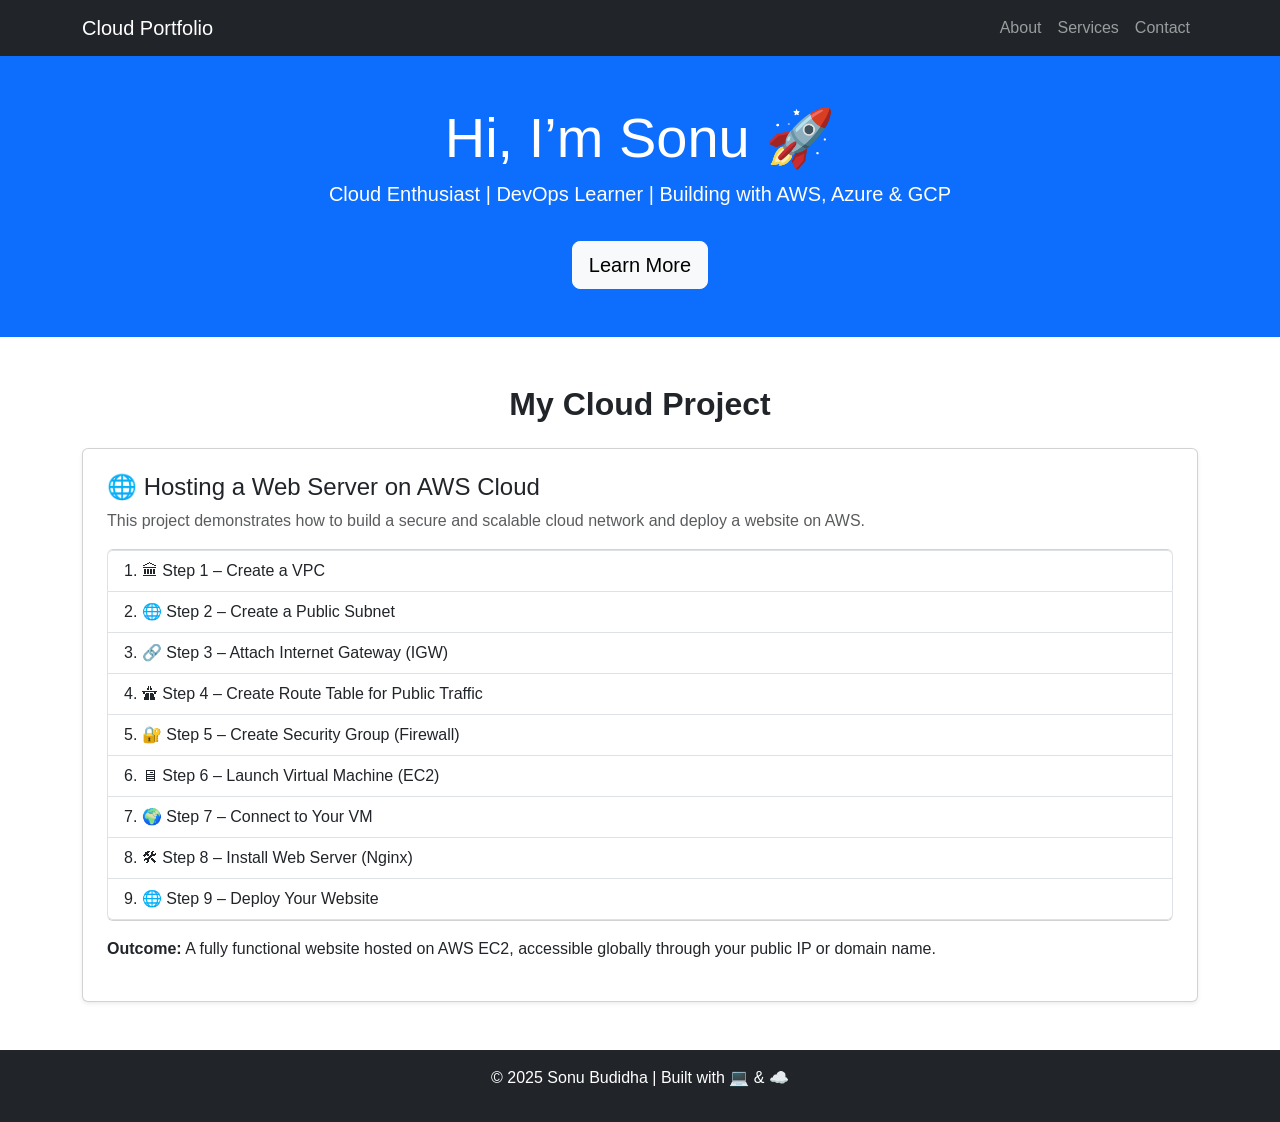
<file: Hosting_Webserver_AWS/index.html>
<!DOCTYPE html>
<html lang="en">
<head>
  <meta charset="UTF-8">
  <meta name="viewport" content="width=device-width, initial-scale=1.0">
  <title>My Cloud Portfolio</title>
  <link href="https://cdn.jsdelivr.net/npm/bootstrap@5.3.2/dist/css/bootstrap.min.css" rel="stylesheet">
  <link rel="stylesheet" href="https://cdnjs.cloudflare.com/ajax/libs/font-awesome/6.5.0/css/all.min.css">
  <link rel="stylesheet" href="style.css">
</head>
<body>
  <!-- Navbar -->
  <nav class="navbar navbar-expand-lg navbar-dark bg-dark sticky-top">
    <div class="container">
      <a class="navbar-brand" href="index.html">Cloud Portfolio</a>
      <button class="navbar-toggler" type="button" data-bs-toggle="collapse" data-bs-target="#navMenu">
        <span class="navbar-toggler-icon"></span>
      </button>
      <div class="collapse navbar-collapse" id="navMenu">
        <ul class="navbar-nav ms-auto">
          <li class="nav-item"><a class="nav-link" href="about.html">About</a></li>
          <li class="nav-item"><a class="nav-link" href="services.html">Services</a></li>
          <li class="nav-item"><a class="nav-link" href="contact.html">Contact</a></li>
        </ul>
      </div>
    </div>
  </nav>

  <!-- Hero Section -->
  <section class="text-center bg-primary text-white p-5">
    <h1 class="display-4">Hi, I’m Sonu 🚀</h1>
    <p class="lead">Cloud Enthusiast | DevOps Learner | Building with AWS, Azure & GCP</p>
    <a href="about.html" class="btn btn-light btn-lg mt-3">Learn More</a>
  </section>

  <!-- Project Section with Steps -->
  <section class="container my-5">
    <h2 class="text-center mb-4">My Cloud Project</h2>
    <div class="card shadow-sm p-4">
      <h4>🌐 Hosting a Web Server on AWS Cloud</h4>
      <p class="text-muted">This project demonstrates how to build a secure and scalable cloud network and deploy a website on AWS.</p>
      <ol class="list-group list-group-numbered">
        <li class="list-group-item">🏛 Step 1 – Create a VPC</li>
        <li class="list-group-item">🌐 Step 2 – Create a Public Subnet</li>
        <li class="list-group-item">🔗 Step 3 – Attach Internet Gateway (IGW)</li>
        <li class="list-group-item">🛣 Step 4 – Create Route Table for Public Traffic</li>
        <li class="list-group-item">🔐 Step 5 – Create Security Group (Firewall)</li>
        <li class="list-group-item">🖥 Step 6 – Launch Virtual Machine (EC2)</li>
        <li class="list-group-item">🌍 Step 7 – Connect to Your VM</li>
        <li class="list-group-item">🛠 Step 8 – Install Web Server (Nginx)</li>
        <li class="list-group-item">🌐 Step 9 – Deploy Your Website</li>
      </ol>
      <p class="mt-3"><strong>Outcome:</strong> A fully functional website hosted on AWS EC2, accessible globally through your public IP or domain name.</p>
    </div>
  </section>

  <!-- Footer -->
  <footer class="bg-dark text-white text-center py-3">
    <p>© 2025 Sonu Budidha | Built with 💻 & ☁️</p>
  </footer>

  <script src="https://cdn.jsdelivr.net/npm/bootstrap@5.3.2/dist/js/bootstrap.bundle.min.js"></script>
</body>
</html>
</file>
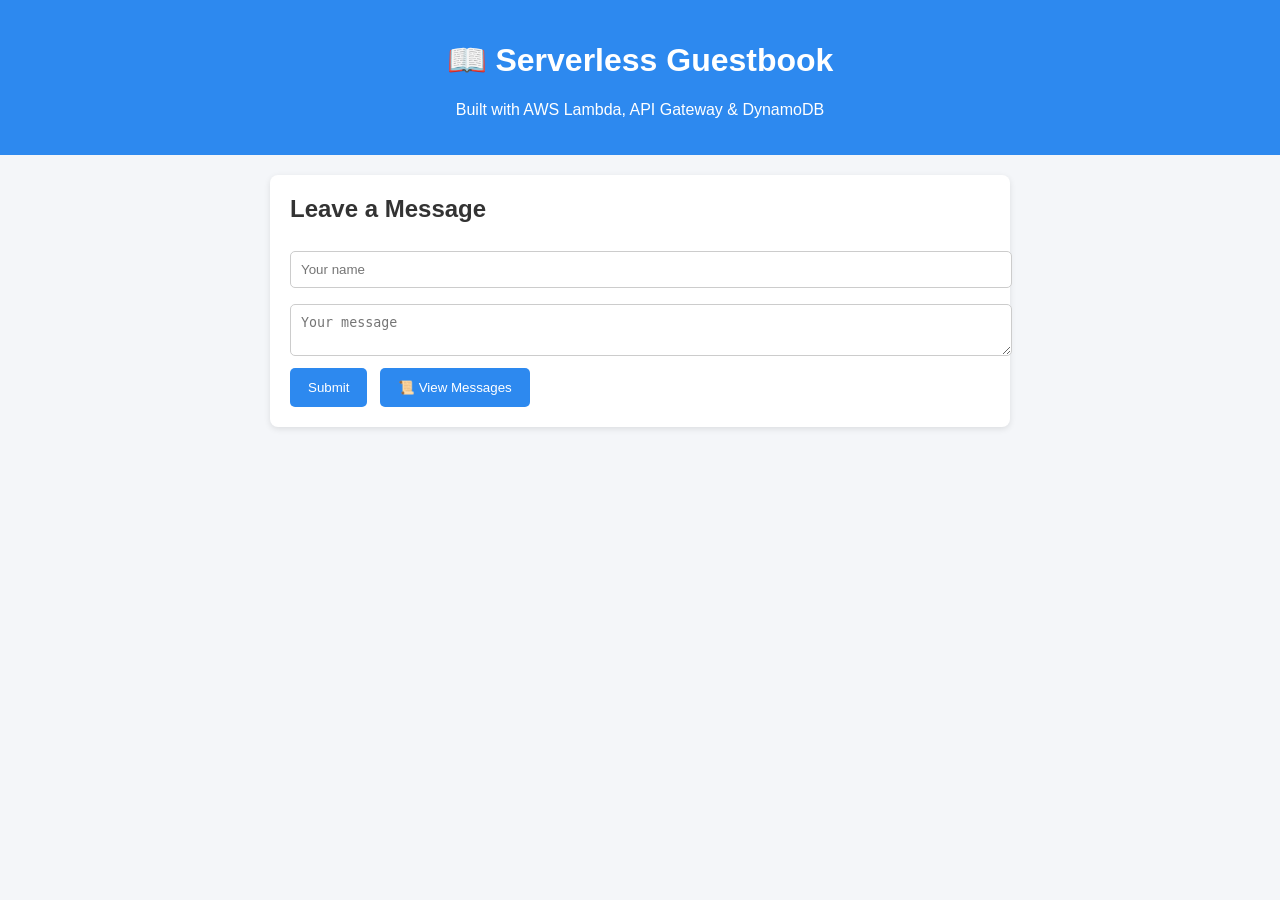
<file: Serverless_feedback_app/index.html>
<!DOCTYPE html>
<html lang="en">
<head>
  <meta charset="UTF-8">
  <meta name="viewport" content="width=device-width, initial-scale=1.0">
  <title>📖 Serverless Guestbook</title>
  <style>
    body { font-family: Arial, sans-serif; background: #f4f6f9; margin: 0; padding: 0; }
    header { background: #2d89ef; color: #fff; padding: 20px; text-align: center; }
    main { max-width: 700px; margin: 20px auto; background: #fff; padding: 20px; border-radius: 8px; box-shadow: 0 2px 6px rgba(0,0,0,0.1); }
    h2 { color: #333; margin-top: 0; }
    input, textarea { width: 100%; padding: 10px; margin: 8px 0; border: 1px solid #ccc; border-radius: 5px; }
    button { background: #2d89ef; color: white; border: none; padding: 12px 18px; border-radius: 5px; cursor: pointer; margin-right: 8px; }
    button:hover { background: #1a5fb4; }
    #status { margin: 10px 0; padding: 10px; border-radius: 5px; display: none; }
    .success { background: #d4edda; color: #155724; border: 1px solid #c3e6cb; }
    .error { background: #f8d7da; color: #721c24; border: 1px solid #f5c6cb; }
    #messages { margin-top: 20px; display: none; } /* hidden by default */
    .msg { border-bottom: 1px solid #eee; padding: 10px 0; }
    .msg strong { color: #2d89ef; }
  </style>
</head>
<body>
  <header>
    <h1>📖 Serverless Guestbook</h1>
    <p>Built with AWS Lambda, API Gateway & DynamoDB</p>
  </header>

  <main>
    <h2>Leave a Message</h2>
    <input type="text" id="name" placeholder="Your name">
    <textarea id="message" placeholder="Your message"></textarea>
    <div>
      <button onclick="postMessage()">Submit</button>
      <button onclick="toggleMessages()">📜 View Messages</button>
    </div>

    <div id="status"></div>

    <div id="messages"></div>
  </main>

  <script>
    const API_URL = "https://url/messages";
    let messagesVisible = false; // track state

    async function postMessage() {
      const name = document.getElementById("name").value.trim();
      const message = document.getElementById("message").value.trim();

      if (!message) {
        showStatus("Message cannot be empty", "error");
        return;
      }

      try {
        const res = await fetch(API_URL, {
          method: "POST",
          headers: { "Content-Type": "application/json" },
          body: JSON.stringify({ name, message })
        });

        const raw = await res.json();
        const data = typeof raw.body === "string" ? JSON.parse(raw.body) : raw;

        if (data.success) {
          showStatus(data.message, "success");
          document.getElementById("name").value = "";
          document.getElementById("message").value = "";
          if (messagesVisible) loadMessages(); // refresh only if visible
        } else {
          showStatus(data.error || "Something went wrong", "error");
        }
      } catch (err) {
        showStatus("Error: " + err.message, "error");
      }
    }

    async function toggleMessages() {
      const container = document.getElementById("messages");
      if (messagesVisible) {
        container.style.display = "none"; // hide
        messagesVisible = false;
      } else {
        await loadMessages(); // fetch before showing
        container.style.display = "block"; // show
        messagesVisible = true;
      }
    }

    async function loadMessages() {
      try {
        const res = await fetch(API_URL);
        const raw = await res.json();
        const data = typeof raw.body === "string" ? JSON.parse(raw.body) : raw;

        const container = document.getElementById("messages");
        container.innerHTML = "<h2>Messages</h2>";

        if (!data.messages || data.messages.length === 0) {
          container.innerHTML += "<p>No messages yet.</p>";
          return;
        }

        data.messages.forEach(m => {
          container.innerHTML += `
            <div class="msg">
              <strong>${m.name}:</strong> ${m.message}
            </div>
          `;
        });
      } catch (err) {
        showStatus("Failed to load messages: " + err.message, "error");
      }
    }

    function showStatus(message, type) {
      const statusDiv = document.getElementById("status");
      statusDiv.innerText = message;
      statusDiv.className = type;
      statusDiv.style.display = "block";
    }
  </script>
</body>
</html>
</file>
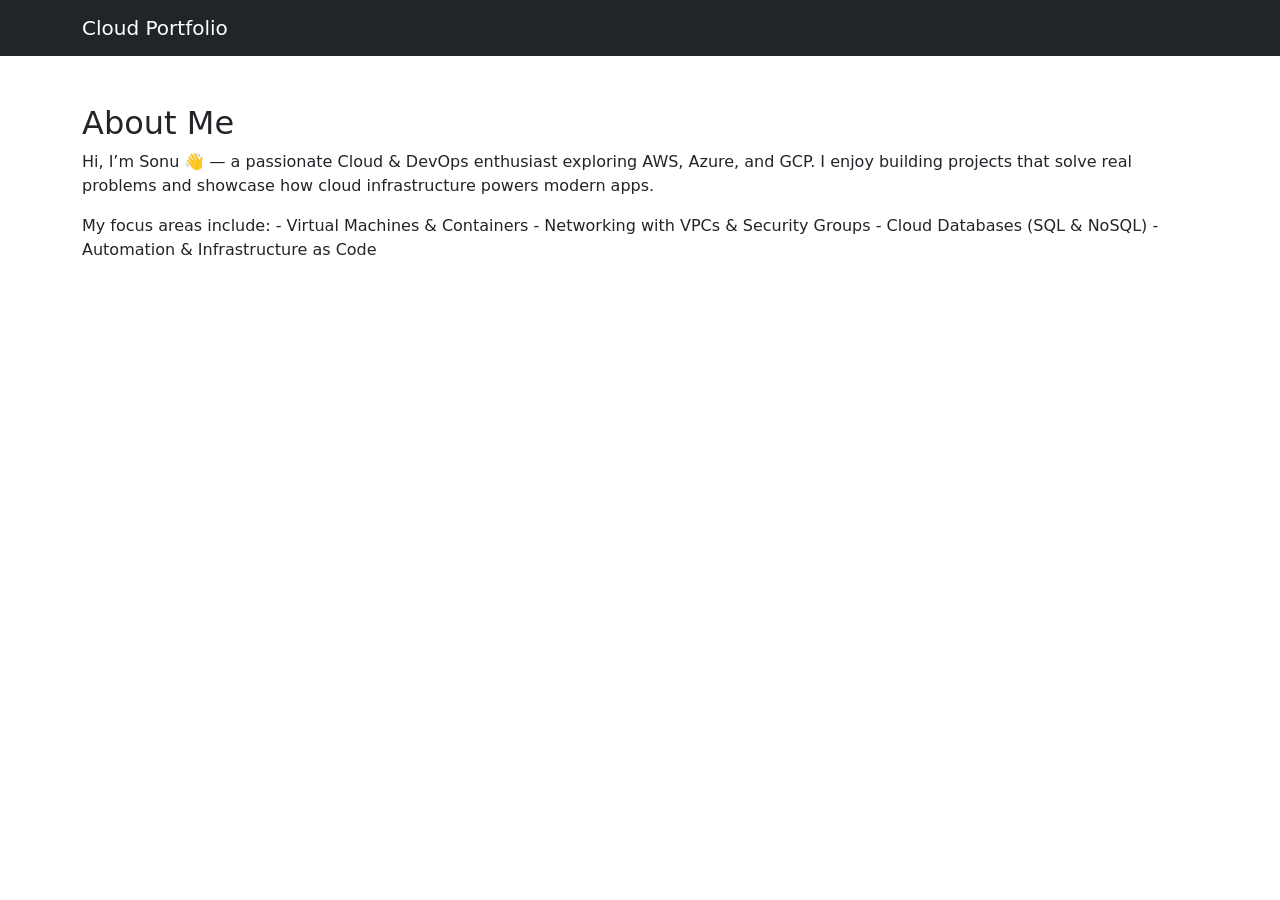
<file: Hosting_Webserver_AWS/about.html>
<!DOCTYPE html>
<html lang="en">
<head>
  <meta charset="UTF-8">
  <meta name="viewport" content="width=device-width, initial-scale=1.0">
  <title>About Me</title>
  <link href="https://cdn.jsdelivr.net/npm/bootstrap@5.3.2/dist/css/bootstrap.min.css" rel="stylesheet">
</head>
<body>
  <nav class="navbar navbar-dark bg-dark">
    <div class="container">
      <a class="navbar-brand" href="index.html">Cloud Portfolio</a>
    </div>
  </nav>

  <section class="container my-5">
    <h2>About Me</h2>
    <p>
      Hi, I’m Sonu 👋 — a passionate Cloud & DevOps enthusiast exploring AWS, Azure, and GCP.  
      I enjoy building projects that solve real problems and showcase how cloud infrastructure powers modern apps.
    </p>
    <p>
      My focus areas include:  
      - Virtual Machines & Containers  
      - Networking with VPCs & Security Groups  
      - Cloud Databases (SQL & NoSQL)  
      - Automation & Infrastructure as Code
    </p>
  </section>
</body>
</html>
</file>
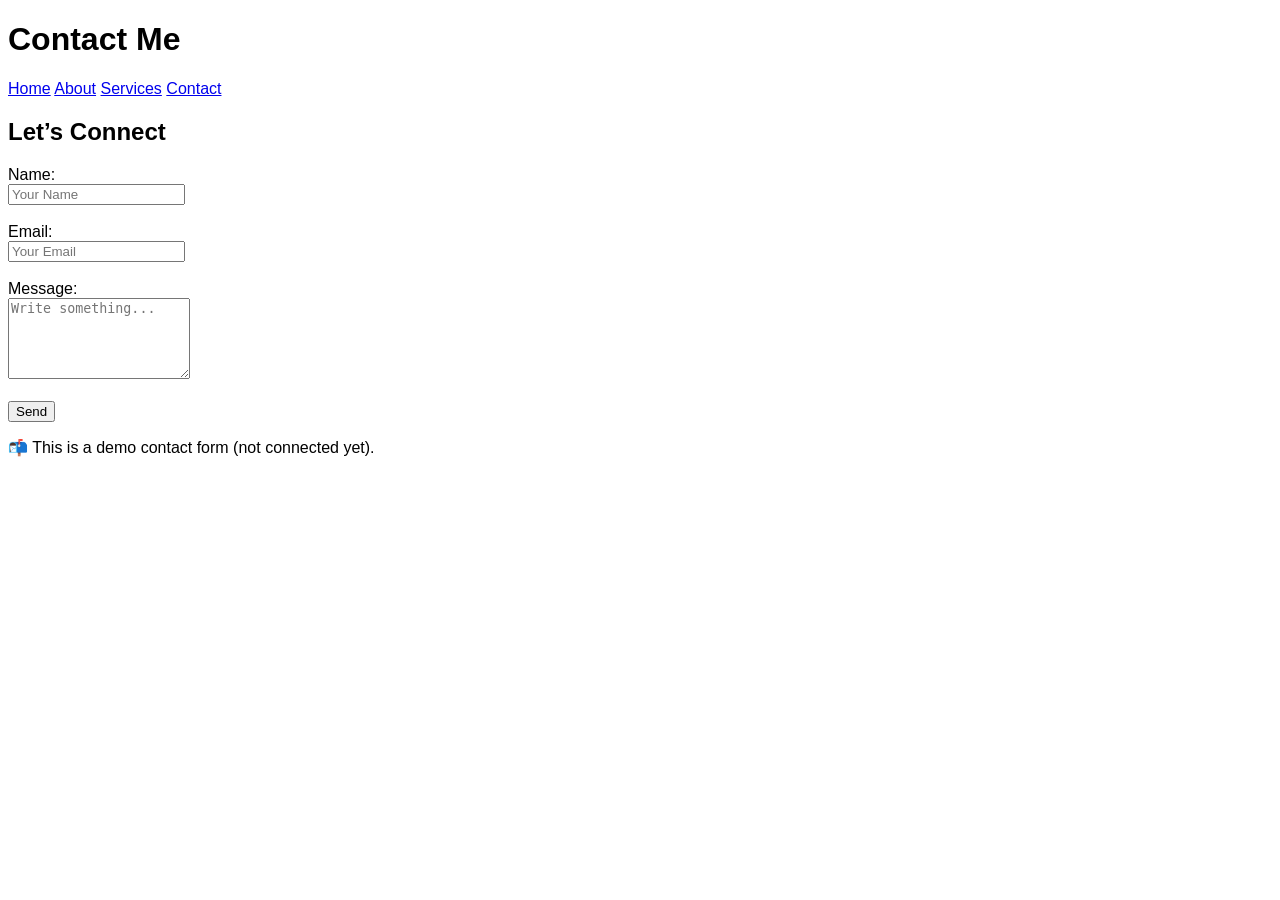
<file: Hosting_Webserver_AWS/contact.html>
<!DOCTYPE html>
<html lang="en">
<head>
  <meta charset="UTF-8">
  <meta name="viewport" content="width=device-width, initial-scale=1.0">
  <title>Contact</title>
  <link rel="stylesheet" href="style.css">
</head>
<body>
  <header>
    <h1>Contact Me</h1>
    <nav>
      <a href="index.html">Home</a>
      <a href="about.html">About</a>
      <a href="services.html">Services</a>
      <a href="contact.html">Contact</a>
    </nav>
  </header>

  <main>
    <section>
      <h2>Let’s Connect</h2>
      <form>
        <label>Name:</label><br>
        <input type="text" placeholder="Your Name"><br><br>

        <label>Email:</label><br>
        <input type="email" placeholder="Your Email"><br><br>

        <label>Message:</label><br>
        <textarea placeholder="Write something..." rows="5"></textarea><br><br>

        <button type="submit">Send</button>
      </form>
    </section>
  </main>

  <footer>
    <p>📬 This is a demo contact form (not connected yet).</p>
  </footer>
</body>
</html>
</file>
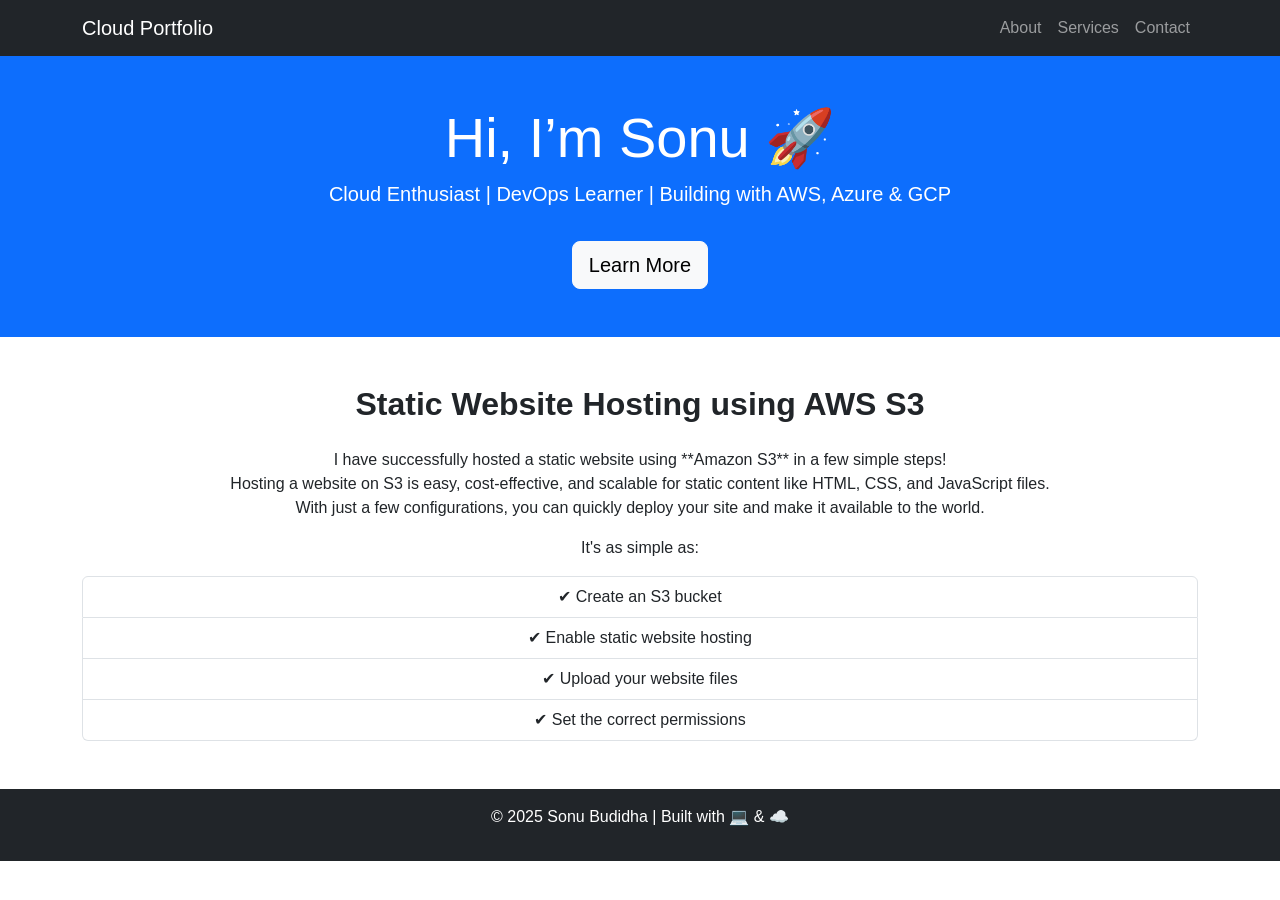
<file: Hosting_Webserver_AWS/indexs3.html>
<!DOCTYPE html>
<html lang="en">
<head>
  <meta charset="UTF-8">
  <meta name="viewport" content="width=device-width, initial-scale=1.0">
  <title>My Cloud Portfolio</title>
  <link href="https://cdn.jsdelivr.net/npm/bootstrap@5.3.2/dist/css/bootstrap.min.css" rel="stylesheet">
  <link rel="stylesheet" href="https://cdnjs.cloudflare.com/ajax/libs/font-awesome/6.5.0/css/all.min.css">
  <link rel="stylesheet" href="style.css">
</head>
<body>
  <!-- Navbar -->
  <nav class="navbar navbar-expand-lg navbar-dark bg-dark sticky-top">
    <div class="container">
      <a class="navbar-brand" href="index.html">Cloud Portfolio</a>
      <button class="navbar-toggler" type="button" data-bs-toggle="collapse" data-bs-target="#navMenu">
        <span class="navbar-toggler-icon"></span>
      </button>
      <div class="collapse navbar-collapse" id="navMenu">
        <ul class="navbar-nav ms-auto">
          <li class="nav-item"><a class="nav-link" href="about.html">About</a></li>
          <li class="nav-item"><a class="nav-link" href="services.html">Services</a></li>
          <li class="nav-item"><a class="nav-link" href="contact.html">Contact</a></li>
        </ul>
      </div>
    </div>
  </nav>

  <!-- Hero Section -->
  <section class="text-center bg-primary text-white p-5">
    <h1 class="display-4">Hi, I’m Sonu 🚀</h1>
    <p class="lead">Cloud Enthusiast | DevOps Learner | Building with AWS, Azure & GCP</p>
    <a href="about.html" class="btn btn-light btn-lg mt-3">Learn More</a>
  </section>

  <!-- Static Website Hosting Section -->
  <section class="container my-5">
    <h2 class="text-center mb-4">Static Website Hosting using AWS S3</h2>
    <p class="text-center">
      I have successfully hosted a static website using **Amazon S3** in a few simple steps! 
      <br> 
      Hosting a website on S3 is easy, cost-effective, and scalable for static content like HTML, CSS, and JavaScript files. 
      <br>
      With just a few configurations, you can quickly deploy your site and make it available to the world.
    </p>
    <p class="text-center">
      It's as simple as:
    </p>
    <ul class="list-group text-center">
      <li class="list-group-item">✔ Create an S3 bucket</li>
      <li class="list-group-item">✔ Enable static website hosting</li>
      <li class="list-group-item">✔ Upload your website files</li>
      <li class="list-group-item">✔ Set the correct permissions</li>
    </ul>
  </section>

  <!-- Footer -->
  <footer class="bg-dark text-white text-center py-3">
    <p>© 2025 Sonu Budidha | Built with 💻 & ☁️</p>
  </footer>

  <script src="https://cdn.jsdelivr.net/npm/bootstrap@5.3.2/dist/js/bootstrap.bundle.min.js"></script>
</body>
</html>
</file>
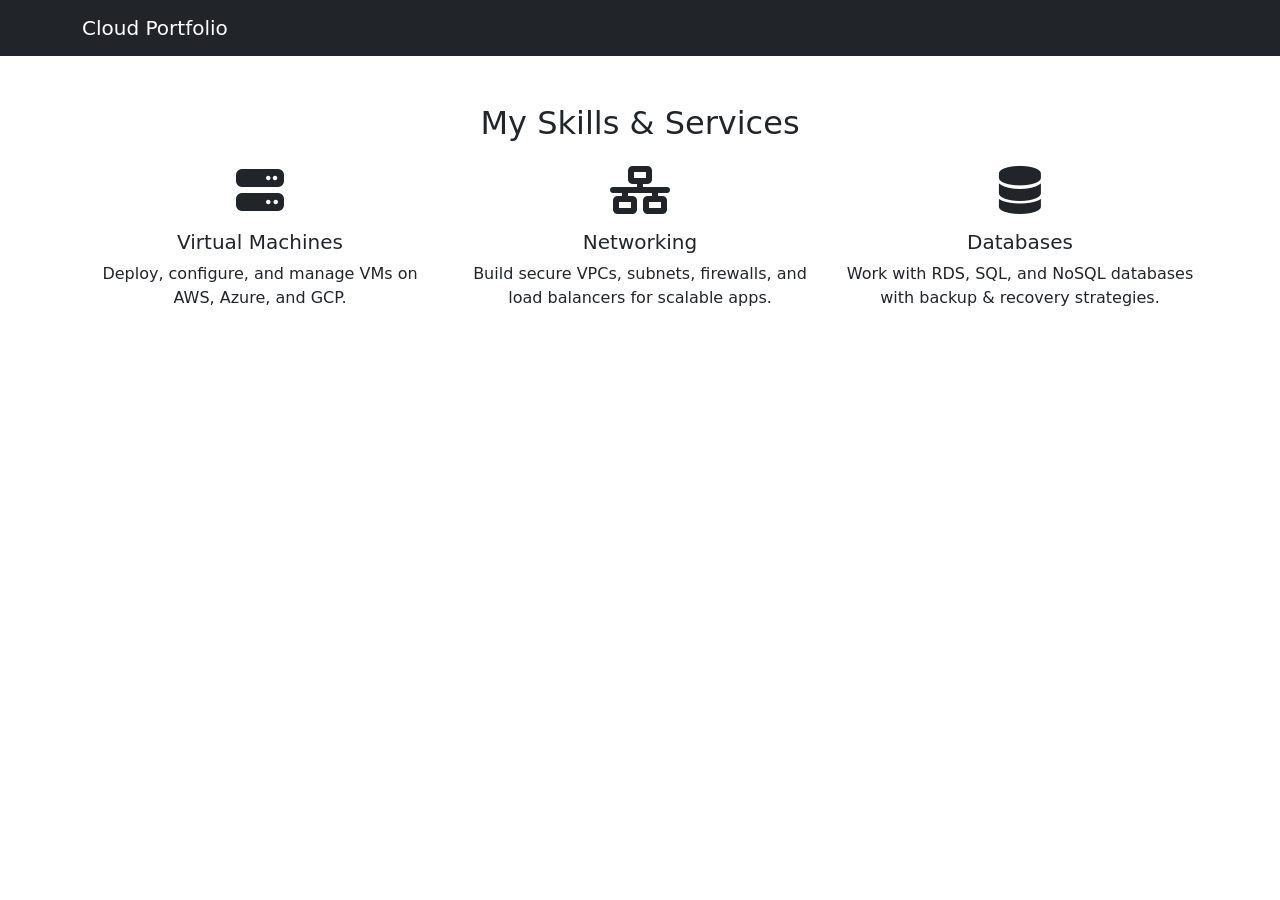
<file: Hosting_Webserver_AWS/services.html>
<!DOCTYPE html>
<html lang="en">
<head>
  <meta charset="UTF-8">
  <meta name="viewport" content="width=device-width, initial-scale=1.0">
  <title>My Cloud Services</title>
  <link href="https://cdn.jsdelivr.net/npm/bootstrap@5.3.2/dist/css/bootstrap.min.css" rel="stylesheet">
  <link rel="stylesheet" href="https://cdnjs.cloudflare.com/ajax/libs/font-awesome/6.5.0/css/all.min.css">
</head>
<body>
  <nav class="navbar navbar-dark bg-dark">
    <div class="container">
      <a class="navbar-brand" href="index.html">Cloud Portfolio</a>
    </div>
  </nav>

  <section class="container my-5">
    <h2 class="text-center">My Skills & Services</h2>
    <div class="row mt-4">
      <div class="col-md-4 text-center">
        <i class="fas fa-server fa-3x mb-3"></i>
        <h5>Virtual Machines</h5>
        <p>Deploy, configure, and manage VMs on AWS, Azure, and GCP.</p>
      </div>
      <div class="col-md-4 text-center">
        <i class="fas fa-network-wired fa-3x mb-3"></i>
        <h5>Networking</h5>
        <p>Build secure VPCs, subnets, firewalls, and load balancers for scalable apps.</p>
      </div>
      <div class="col-md-4 text-center">
        <i class="fas fa-database fa-3x mb-3"></i>
        <h5>Databases</h5>
        <p>Work with RDS, SQL, and NoSQL databases with backup & recovery strategies.</p>
      </div>
    </div>
  </section>
</body>
</html>
</file>
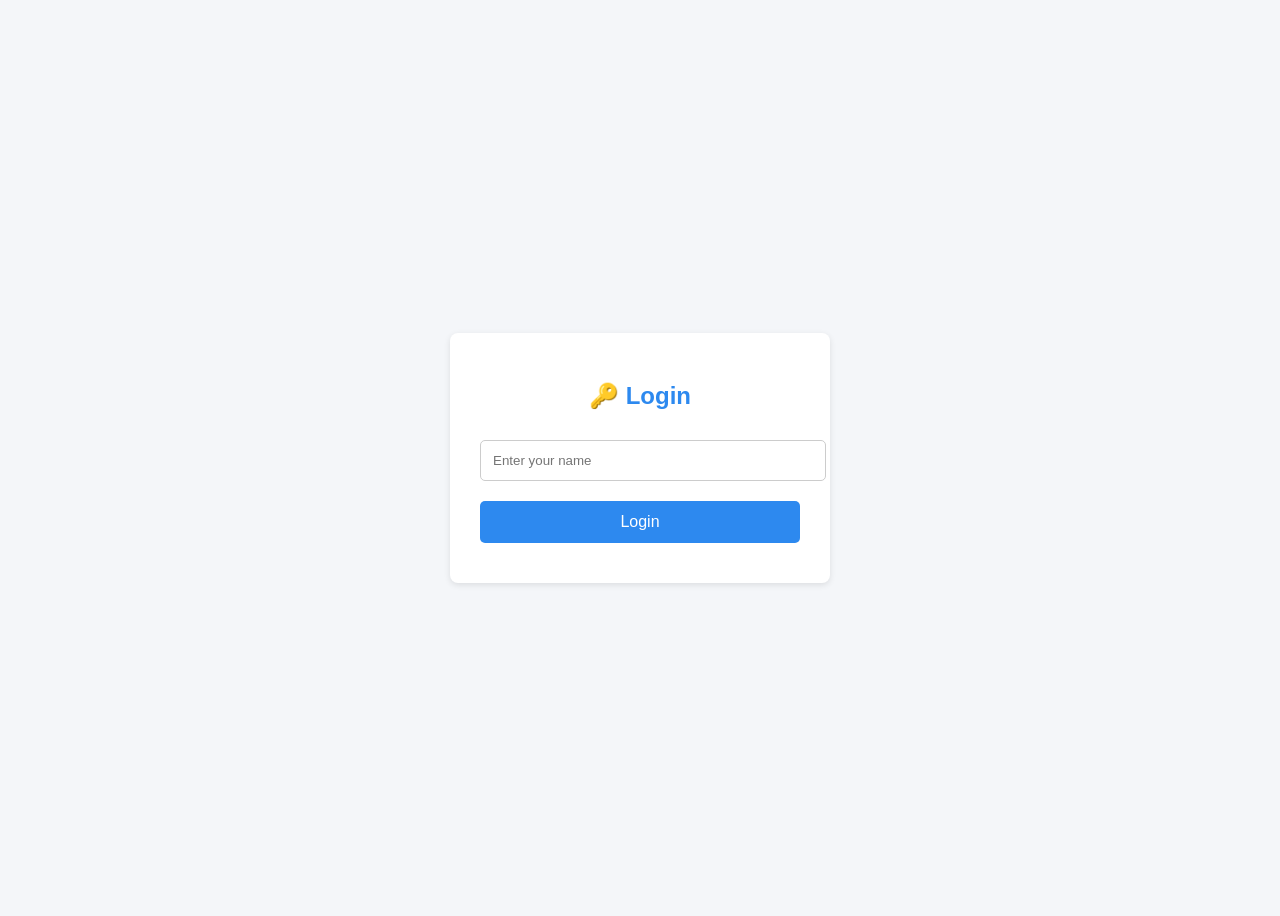
<file: Serverless_Web_App_using_Microservices/dashboard.html>
<!DOCTYPE html>
<html lang="en">
<head>
  <meta charset="UTF-8">
  <meta name="viewport" content="width=device-width, initial-scale=1.0">
  <title>Dashboard - Serverless Microservices App</title>
  <style>
    body { font-family: Arial, sans-serif; background: #f4f6f9; margin: 0; padding: 20px; }
    header { background: #2d89ef; color: #fff; padding: 15px; border-radius: 5px; text-align: center; position: relative; }
    section { background: #fff; padding: 20px; margin: 20px 0; border-radius: 8px; box-shadow: 0 2px 6px rgba(0,0,0,0.1); }
    h2 { color: #2d89ef; }
    input, button { margin: 5px 0; padding: 10px; border-radius: 5px; border: 1px solid #ccc; }
    button { background: #2d89ef; color: #fff; border: none; cursor: pointer; }
    button:hover { background: #1a5fb4; }
    .logout-btn { position: absolute; right: 15px; top: 15px; background: #e74c3c; }
    .logout-btn:hover { background: #c0392b; }
    .output { margin-top: 10px; padding: 10px; background: #f9f9f9; border: 1px solid #ddd; border-radius: 5px; white-space: pre-wrap; }
    .loading { font-style: italic; color: #888; }
    table { width: 100%; border-collapse: collapse; margin-top: 10px; }
    table, th, td { border: 1px solid #ccc; }
    th, td { padding: 10px; text-align: left; }
    tr:nth-child(even) { background-color: #f2f2f2; }
  </style>
</head>
<body>
  <header>
    <h1>📊 Serverless Microservices Dashboard</h1>
    <p>Welcome, <span id="userDisplay"></span>!</p>
    <button class="logout-btn" onclick="logout()">Logout</button>
  </header>

  <section>
    <h2>👤 Users</h2>
    <input id="username" placeholder="Enter name">
    <input id="email" placeholder="Enter email">
    <button onclick="createUser()">Add User</button>
    <button onclick="listUsers()">List Users</button>
    <div id="usersOutput" class="output"></div>
  </section>

  <section>
    <h2>🛍 Products</h2>
    <input id="productname" placeholder="Enter product">
    <input id="price" placeholder="Enter price">
    <button onclick="createProduct()">Add Product</button>
    <button onclick="listProducts()">List Products</button>
    <div id="productsOutput" class="output"></div>
  </section>

  <section>
    <h2>📑 Orders</h2>
    <input id="orderUserId" placeholder="User ID">
    <input id="orderProductId" placeholder="Product ID">
    <input id="quantity" type="number" placeholder="Quantity" value="1">
    <button onclick="createOrder()">Create Order</button>
    <button onclick="listOrders()">List Orders</button>
    <div id="ordersOutput" class="output"></div>
  </section>

  <script>
    // 🔗 Replace with your API Gateway endpoint
    const API = "https://RESTAPI-URL";

    // Show logged-in user
    const username = localStorage.getItem("username");
    if (!username) {
      window.location.href = "login.html"; // redirect if not logged in
    }
    document.getElementById("userDisplay").innerText = username;

    function logout() {
      localStorage.removeItem("username");
      window.location.href = "login.html";
    }

    function showLoading(elementId) {
      document.getElementById(elementId).innerHTML = '<div class="loading">Loading...</div>';
    }

    // 🔧 Fixed fetchData with body parsing
    async function fetchData(url, method, body = null) {
      try {
        const options = {
          method,
          headers: { "Content-Type": "application/json" },
          body: body ? JSON.stringify(body) : null
        };
        const response = await fetch(url, options);
        const text = await response.text();

        let data;
        try {
          data = JSON.parse(text);
        } catch {
          return { error: "Invalid JSON: " + text };
        }

        // unwrap API Gateway proxy response
        if (data.body) {
          try {
            data = JSON.parse(data.body);
          } catch {
            return { error: "Failed to parse body: " + data.body };
          }
        }

        return data;
      } catch (error) {
        return { error: error.message };
      }
    }

    // Create User
    async function createUser() {
      const name = document.getElementById("username").value;
      const email = document.getElementById("email").value;
      if (!name || !email) return alert('Please fill in both fields');

      const result = await fetchData(API + "/users", "POST", { name, email });
      document.getElementById("usersOutput").innerText =
        result.error ? result.error : '✅ User created successfully!';
    }

    // List Users
    async function listUsers() {
      showLoading("usersOutput");
      const result = await fetchData(API + "/users", "GET");
      if (result.error) {
        document.getElementById("usersOutput").innerText = result.error;
      } else {
        let html = "<table><tr><th>User ID</th><th>Name</th><th>Email</th></tr>";
        result.forEach(u => {
          html += `<tr><td>${u.userId}</td><td>${u.name}</td><td>${u.email}</td></tr>`;
        });
        html += "</table>";
        document.getElementById("usersOutput").innerHTML = html;
      }
    }

    // Create Product
    async function createProduct() {
      const name = document.getElementById("productname").value;
      const price = document.getElementById("price").value;
      if (!name || !price) return alert('Please fill in both fields');

      const result = await fetchData(API + "/products", "POST", { name, price });
      document.getElementById("productsOutput").innerText =
        result.error ? result.error : '✅ Product created successfully!';
    }

    // List Products
    async function listProducts() {
      showLoading("productsOutput");
      const result = await fetchData(API + "/products", "GET");
      if (result.error) {
        document.getElementById("productsOutput").innerText = result.error;
      } else {
        let html = "<table><tr><th>Product ID</th><th>Name</th><th>Price</th></tr>";
        result.forEach(p => {
          html += `<tr><td>${p.productId}</td><td>${p.name}</td><td>${p.price}</td></tr>`;
        });
        html += "</table>";
        document.getElementById("productsOutput").innerHTML = html;
      }
    }

    // Create Order
    async function createOrder() {
      const userId = document.getElementById("orderUserId").value;
      const productId = document.getElementById("orderProductId").value;
      const quantity = document.getElementById("quantity").value;
      if (!userId || !productId || !quantity) return alert('Please fill in all fields');

      const result = await fetchData(API + "/orders", "POST", { userId, productId, quantity });
      document.getElementById("ordersOutput").innerText =
        result.error ? result.error : '✅ Order created successfully!';
    }

    // List Orders
    async function listOrders() {
      showLoading("ordersOutput");
      const result = await fetchData(API + "/orders", "GET");
      if (result.error) {
        document.getElementById("ordersOutput").innerText = result.error;
      } else {
        let html = "<table><tr><th>Order ID</th><th>User ID</th><th>Product ID</th><th>Quantity</th></tr>";
        result.forEach(o => {
          html += `<tr><td>${o.orderId}</td><td>${o.userId}</td><td>${o.productId}</td><td>${o.quantity}</td></tr>`;
        });
        html += "</table>";
        document.getElementById("ordersOutput").innerHTML = html;
      }
    }
  </script>
</body>
</html>
</file>
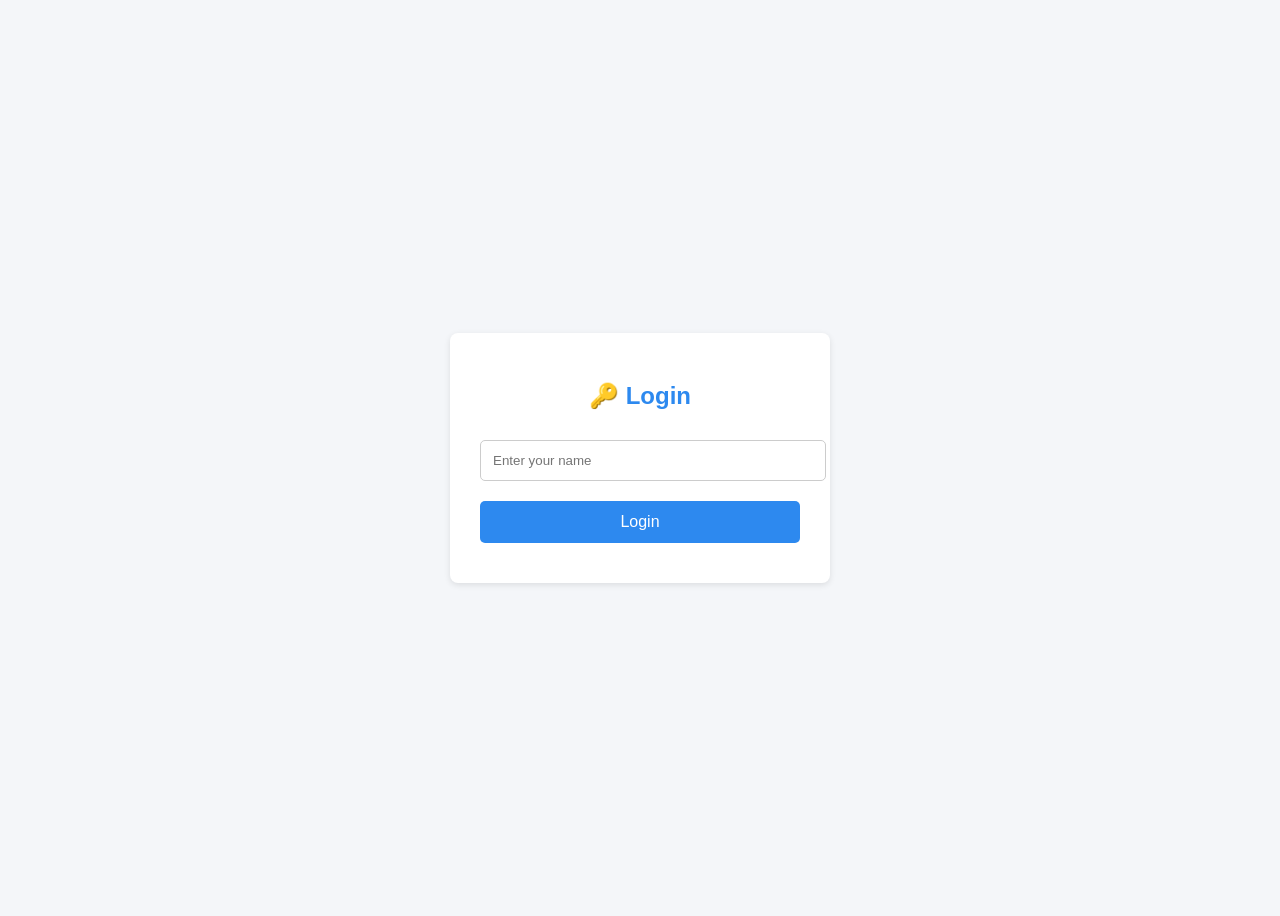
<file: Serverless_Web_App_using_Microservices/login.html>
<!DOCTYPE html>
<html lang="en">
<head>
  <meta charset="UTF-8">
  <meta name="viewport" content="width=device-width, initial-scale=1.0">
  <title>Login - Serverless App</title>
  <style>
    body { font-family: Arial, sans-serif; background: #f4f6f9; display: flex; justify-content: center; align-items: center; height: 100vh; }
    .login-box { background: #fff; padding: 30px; border-radius: 8px; box-shadow: 0 2px 6px rgba(0,0,0,0.1); width: 320px; text-align: center; }
    h2 { color: #2d89ef; margin-bottom: 20px; }
    input, button { width: 100%; padding: 12px; margin: 10px 0; border: 1px solid #ccc; border-radius: 5px; }
    button { background: #2d89ef; color: #fff; border: none; cursor: pointer; font-size: 16px; }
    button:hover { background: #1a5fb4; }
  </style>
</head>
<body>
  <div class="login-box">
    <h2>🔑 Login</h2>
    <input type="text" id="username" placeholder="Enter your name">
    <button onclick="login()">Login</button>
  </div>

  <script>
    function login() {
      const username = document.getElementById("username").value.trim();
      if (!username) {
        alert("Please enter your name!");
        return;
      }
      localStorage.setItem("username", username);
      window.location.href = "dashboard.html";
    }
  </script>
</body>
</html>
</file>
<file: Hosting_Webserver_AWS/style.css>
body {
  font-family: 'Segoe UI', Tahoma, Geneva, Verdana, sans-serif;
}

h1, h2, h5 {
  font-weight: bold;
}
</file>
